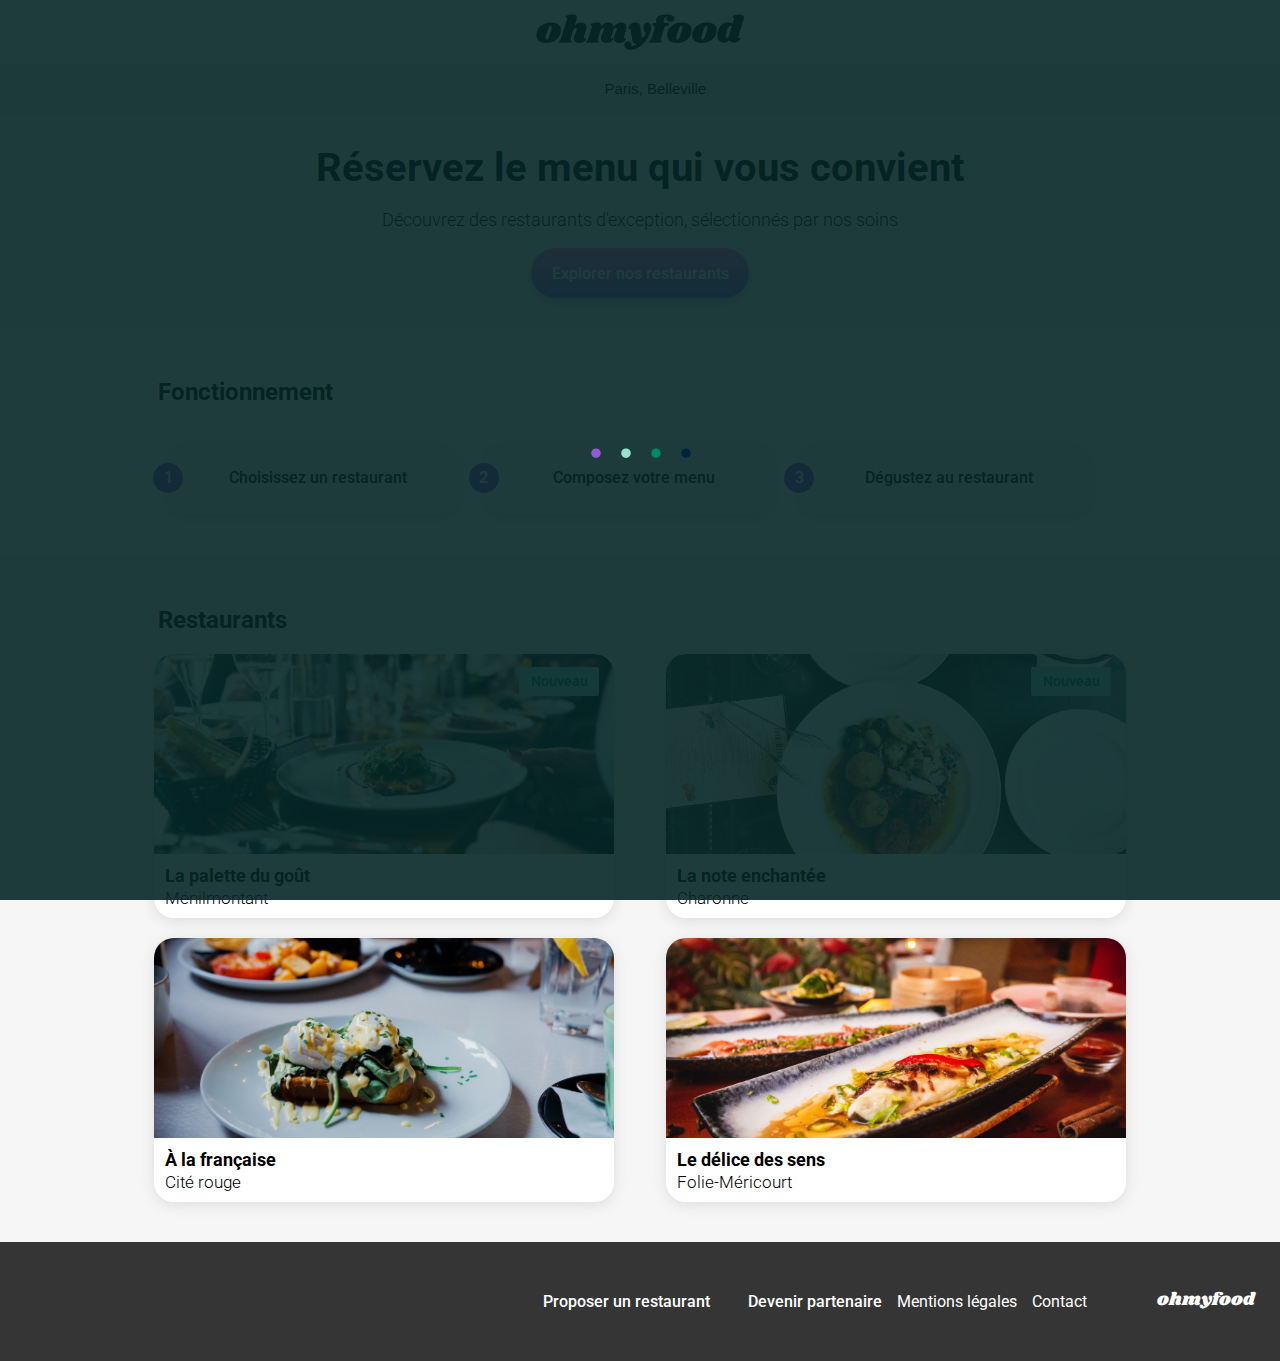
<file: index.html>
<!DOCTYPE html>
<html lang="fr">
  <head>
    <meta charset="utf-8" />
    <meta name="viewport" content="width=device-width, initial-scale=1" />
    <link rel="stylesheet" href="assets/css/main.css" />
    <link rel="preconnect" href="https://fonts.googleapis.com" />
    <link rel="preconnect" href="https://fonts.gstatic.com" crossorigin />
    <link
      href="https://fonts.googleapis.com/css2?family=Roboto:ital,wght@0,100;0,300;0,400;0,500;0,700;0,900;1,100;1,300;1,400;1,500;1,700;1,900&family=Shrikhand&display=swap"
      rel="stylesheet"
    />
    <link
      rel="stylesheet"
      href="https://cdnjs.cloudflare.com/ajax/libs/font-awesome/6.2.1/css/all.min.css"
      integrity="sha512-MV7K8+y+gLIBoVD59lQIYicR65iaqukzvf/nwasF0nqhPay5w/9lJmVM2hMDcnK1OnMGCdVK+iQrJ7lzPJQd1w=="
      crossorigin="anonymous"
      referrerpolicy="no-referrer"
    />
    <title>OhMyFood</title>
  </head>
  <body>
    <div class="loader-container">
      <div class="container">
        <div class="loader"></div>
        <div class="dots">
          <div>.</div>
          <div>.</div>
          <div>.</div>
          <div>.</div>
        </div>
      </div>
    </div>
    <div class="main-container">
      <header class="homepage-header">
        <img
          src="assets/images/logo/ohmyfood.png"
          alt="logo OhMyFood"
          class="Logo"
        />
        <div class="search-bar">
          <i id="localisation" class="fa-solid fa-location-dot"></i>
          <input
            type="search"
            id="lieu-rechercher"
            placeholder="Paris, Belleville"
          />
        </div>
      </header>
      <main>
        <section class="title-and-intro">
          <h1>Réservez le menu qui vous convient</h1>
          <p>
            Découvrez des restaurants d'exception, sélectionnés par nos soins
          </p>
          <a href="#restaurants"><button>Explorer nos restaurants</button></a>
        </section>
        <section class="operation">
          <div class="operation-list">
            <h2>Fonctionnement</h2>

            <ul>
              <li>
                <div class="num">1</div>
                <div class="operation-title">
                  <i class="num-icons fa-solid fa-mobile-screen-button"></i
                  >Choisissez un restaurant
                </div>
              </li>
              <li>
                <div class="num">2</div>
                <div class="operation-title">
                  <i class="num-icons fa-solid fa-list-ul"></i>Composez votre
                  menu
                </div>
              </li>
              <li>
                <div class="num">3</div>
                <div class="operation-title">
                  <i class="fa-solid fa-store"></i>Dégustez au restaurant
                </div>
              </li>
            </ul>
          </div>
        </section>
        <section class="restaurants" id="restaurants">
          <div class="restaurants-container">
            <h2>Restaurants</h2>
            <div class="restaurants-cards">
              <a href="/OhMyFood/restaurants/menu-palette-du-gout.html">
                <article class="card">
                  <div class="card-new">Nouveau</div>
                  <img
                    src="./assets/images/restaurants/jay-wennington-N_Y88TWmGwA-unsplash.jpg"
                    alt="Image du restaurant avec un plat"
                  />
                  <div class="card-content">
                    <div class="card-txt">
                      <h3 class="card-title">La palette du goût</h3>
                      <p class="card-subtitle">Ménilmontant</p>
                    </div>
                    <div class="card-heart">
                      <i class="fa-regular fa-heart empty-heart"></i>
                      <i class="fa-solid fa-heart full-heart"></i>
                    </div>
                  </div>
                </article>
              </a>
              <a href="/OhMyFood/restaurants/menu-note-enchantée.html">
                <article class="card">
                  <div class="card-new">Nouveau</div>
                  <img
                    src="./assets/images/restaurants/stil-u2Lp8tXIcjw-unsplash.jpg"
                    alt="Image du restaurant avec un plat"
                  />
                  <div class="card-content">
                    <div class="card-txt">
                      <h3 class="card-title">La note enchantée</h3>
                      <p class="card-subtitle">Charonne</p>
                    </div>
                    <div class="card-heart">
                      <i class="fa-regular fa-heart empty-heart"></i>
                      <i class="fa-solid fa-heart full-heart"></i>
                    </div>
                  </div>
                </article>
              </a>
              <a href="/OhMyFood/restaurants/menu-a-la-française.html">
                <article class="card">
                  <img
                    src="./assets/images/restaurants/toa-heftiba-DQKerTsQwi0-unsplash.jpg"
                    alt="Image du restaurant avec un plat"
                  />
                  <div class="card-content">
                    <div class="card-txt">
                      <h3 class="card-title">À la française</h3>
                      <p class="card-subtitle">Cité rouge</p>
                    </div>
                    <div class="card-heart">
                      <i class="fa-regular fa-heart empty-heart"></i>
                      <i class="fa-solid fa-heart full-heart"></i>
                    </div>
                  </div>
                </article>
              </a>
              <a href="/OhMyFood/restaurants/menu-délice-des-sens.html">
                <article class="card">
                  <img
                    src="./assets/images/restaurants/louis-hansel-shotsoflouis-qNBGVyOCY8Q-unsplash.jpg"
                    alt="Image du restaurant avec un plat"
                  />
                  <div class="card-content">
                    <div class="card-txt">
                      <h3 class="card-title">Le délice des sens</h3>
                      <p class="card-subtitle">Folie-Méricourt</p>
                    </div>
                    <div class="card-heart">
                      <i class="fa-regular fa-heart empty-heart"></i>
                      <i class="fa-solid fa-heart full-heart"></i>
                    </div>
                  </div>
                </article>
              </a>
            </div>
          </div>
        </section>
      </main>
      <footer>
        <h3>ohmyfood</h3>
        <div class="footer-container">
          <a href="#">
            <i class="fa-solid fa-utensils"></i>
            <span class="bold-text">Proposer un restaurant</span>
          </a>
          <a href="#">
            <i class="fa-solid fa-handshake-angle"></i>
            <span class="bold-text">Devenir partenaire</span>
          </a>
          <a href="#"> Mentions légales </a>
          <a href="mailto:ohmyfood@outlook.com"> Contact </a>
        </div>
      </footer>
    </div>
  </body>
</html>
</file>
<file: assets/css/main.css>
@charset "UTF-8";
/*Variables couleurs*/
/*Variables font*/
/*Variable breakpoint Desktop*/
body {
  margin: 0 auto;
  padding: 0;
}

a {
  color: inherit;
  text-decoration: none;
}

footer {
  display: flex;
  flex-direction: column;
  background-color: #353535;
  padding-left: 27px;
}
@media (min-width: 1024px) {
  footer {
    flex-direction: row-reverse;
    gap: 70px;
    padding: 30px 25px 30px 25px;
  }
}
footer h3 {
  color: #FFFFFF;
  font-size: 18px;
  font-weight: 400;
  font-family: "Shrikhand";
  padding-top: 15px;
  margin-top: 0;
}
footer a {
  display: flex;
  align-items: center;
  color: #FFFFFF;
  font-size: 16px;
  font-weight: 400;
  font-family: "Roboto";
  gap: 5px;
}
footer i {
  padding-right: 7px;
  width: 11px;
  height: 13px;
  font-size: 14px;
}
footer .bold-text {
  font-weight: 500;
}

.footer-container {
  display: flex;
  flex-direction: column;
  gap: 5px;
}
@media (min-width: 1024px) {
  .footer-container {
    flex-direction: row;
    gap: 15px;
  }
}

.homepage-header {
  display: flex;
  justify-content: center;
  flex-wrap: wrap;
  width: 100%;
}

.test {
  margin: 14px auto;
  height: 30px;
}

.Logo {
  height: 36px;
  margin: 14px auto;
}

.search-bar {
  width: 100%;
  background-color: #EAEAEA;
  display: flex;
  align-items: center;
  justify-content: center;
  height: 50px;
  box-shadow: 0 4px 4px 0 rgba(0, 0, 0, 0.25), inset 0 3px 4px 0 rgba(0, 0, 0, 0.25);
}
@media (min-width: 1024px) {
  .search-bar {
    box-shadow: none;
  }
}

#localisation {
  display: flex;
  justify-content: center;
  align-items: center;
  height: 16px;
  width: 18px;
  color: rgb(0, 0, 0);
  margin-right: 17px;
}

input {
  border: none;
  background-color: #EAEAEA;
  color: black;
  outline: none;
  width: 110px;
}

input::-moz-placeholder {
  color: rgb(0, 0, 0);
  font-size: 15px;
  font-weight: 500;
  width: 110px;
}

input::placeholder {
  color: rgb(0, 0, 0);
  font-size: 15px;
  font-weight: 500;
  width: 110px;
}

.menu-header {
  display: flex;
  justify-content: center;
  flex-wrap: wrap;
  width: 100%;
  height: 65px;
}

.menu-nav {
  display: flex;
  justify-content: center;
  align-items: center;
}
.menu-nav a {
  display: flex;
  align-items: center;
}
.menu-nav i {
  font-size: 30px;
  height: 16px;
  align-content: center;
  padding-left: 20px;
}

.title-and-intro {
  display: flex;
  flex-direction: column;
  flex-wrap: wrap;
  align-items: center;
  width: 100%;
  background-color: #F6F6F6;
  padding-bottom: 30px;
}
.title-and-intro h1 {
  font-family: "Roboto";
  text-align: center;
  font-weight: 700;
  font-size: 24px;
  width: 275px;
  margin-bottom: 0;
  margin-top: 30px;
}
@media (min-width: 1024px) {
  .title-and-intro h1 {
    width: 100%;
    font-size: 40px;
  }
}
.title-and-intro p {
  font-family: "Roboto";
  font-weight: 300;
  font-size: 18px;
  text-align: center;
}
.title-and-intro button {
  width: 218px;
  background: linear-gradient(#FF79DA, #9356DC);
  border-radius: 25px;
  border: none;
  height: 50px;
  font-weight: 500;
  font-size: 16px;
  color: #FFFFFF;
  font-family: "Roboto";
  text-align: center;
  box-shadow: 0 4px 10px 0 rgba(0, 0, 0, 0.25);
  transition: all 400ms ease;
}
.title-and-intro button:hover {
  box-shadow: 0 8px 20px 0 rgba(0, 0, 0, 0.5);
  filter: brightness(110%); /* Ajuste la luminosité */
}

.operation {
  width: 100%;
  height: 440px;
  display: flex;
  flex-direction: column;
}
@media (min-width: 1024px) {
  .operation {
    height: 228px;
  }
}
.operation-list {
  display: flex;
  flex-direction: column;
}
@media (min-width: 1024px) {
  .operation-list {
    width: 80%;
    margin: 0 auto;
  }
}
.operation h2 {
  padding-left: 30px;
  font-family: "Roboto";
  font-weight: 700;
  font-size: 24px;
  padding-top: 30px;
}
.operation ul {
  padding: 0;
  display: flex;
  flex-direction: column;
  justify-content: space-between;
  align-items: center;
  height: 300px;
}
@media (min-width: 1024px) {
  .operation ul {
    flex-direction: row;
    align-items: flex-start;
    gap: 25px;
    width: 90%;
    padding-left: 40px;
  }
}
.operation li {
  position: relative;
  background-color: #F6F6F6;
  display: flex;
  justify-content: center;
  align-items: center;
  width: 80%;
  height: 72px;
  border-radius: 20px;
  box-shadow: 0 4px 15px 0 rgba(0, 0, 0, 0.15);
  font-family: "Roboto";
  font-weight: 500;
  font-size: 16px;
}
@media (min-width: 1024px) {
  .operation li {
    width: 100%;
  }
}

.operation-title {
  width: 100%;
  text-align: center;
}

.fa-store {
  color: #9356DC;
  margin-right: 10px;
}

.num {
  height: 30px;
  width: 30px;
  background-color: #9356DC;
  border-radius: 20px;
  position: absolute;
  display: flex;
  align-items: center;
  justify-content: center;
  left: -15px;
  color: white;
}
.num-icons {
  color: gray;
  margin-right: 10px;
}

.restaurants {
  display: flex;
  flex-direction: column;
  background-color: #F6F6F6;
  padding-bottom: 20px;
}
.restaurants h2 {
  padding-left: 30px;
  font-family: "Roboto";
  font-weight: 700;
  font-size: 24px;
  padding-top: 30px;
}
.restaurants-cards {
  display: flex;
  flex-direction: column;
}
@media (min-width: 1024px) {
  .restaurants-cards {
    flex-direction: row;
    flex-wrap: wrap;
  }
}
.restaurants a {
  width: 90%;
  margin: auto;
}
@media (min-width: 1024px) {
  .restaurants a {
    width: 45%;
  }
}

.restaurants-container {
  display: flex;
  flex-direction: column;
  width: 100%;
}
@media (min-width: 1024px) {
  .restaurants-container {
    width: 80%;
    margin: 0 auto;
  }
}

.card {
  position: relative;
  background-color: white;
  border-radius: 20px;
  box-shadow: 0px 3px 15px rgba(0, 0, 0, 0.1);
  margin-bottom: 20px;
}
.card-new {
  position: absolute;
  top: 13px;
  right: 15px;
  background-color: #99E2D0;
  border-radius: 2px;
  width: 80px;
  height: 29px;
  display: flex;
  justify-content: center;
  align-items: center;
  font-family: "Roboto";
  color: #008766;
  font-size: 14px;
  font-weight: 500;
}
.card img {
  width: 100%;
  height: 200px;
  border-radius: 20px 20px 0 0;
  -o-object-fit: cover;
     object-fit: cover;
}
.card-content {
  display: flex;
  flex-direction: column;
  justify-content: center;
  align-items: flex-start;
  padding-left: 11px;
  height: 60px;
}
.card-title {
  font-weight: 700;
  font-size: 18px;
  font-family: "Roboto";
  padding-top: 15px;
  padding-bottom: 2px;
  margin: auto;
}
.card-subtitle {
  font-weight: 300;
  font-size: 17px;
  font-family: "Roboto";
  margin-top: 0;
}
.card-heart {
  align-self: flex-end;
  position: absolute;
  right: 57px;
  bottom: 48px;
  position: relative;
  font-size: 25px;
  cursor: pointer;
}
.card-heart:hover .empty-heart {
  opacity: 0;
}
.card-heart:hover .full-heart {
  opacity: 1;
}

.img-container img {
  width: 100%;
  height: 275px;
  -o-object-fit: cover;
     object-fit: cover;
  background-position: center;
}
@media (min-width: 1024px) {
  .img-container img {
    height: 361px;
  }
}

.container-menu {
  margin-top: -50px;
  position: relative;
  width: 100%;
  background-color: #F6F6F6;
  border-top-left-radius: 25px;
  border-top-right-radius: 25px;
  padding: 0 20px;
  box-sizing: border-box;
}
@media (min-width: 1024px) {
  .container-menu {
    padding: 0 100px;
    width: 70%;
    margin: -40px auto 0;
  }
}

.title-heart {
  display: flex;
  align-items: center;
}
@media (min-width: 1024px) {
  .title-heart {
    justify-content: center;
  }
}
.title-heart h1 {
  font-size: 28px;
  font-weight: 400;
  font-family: "Shrikhand";
  color: #101010;
}
.title-heart i {
  font-size: 25px;
  cursor: pointer;
  padding-left: 70px;
}

.heart-container {
  position: relative;
}
.heart-container:hover .empty-heart {
  opacity: 0;
}
.heart-container:hover .full-heart {
  opacity: 1;
}

.empty-heart {
  opacity: 1;
  position: absolute;
  top: -13px;
  right: -40px;
  transition: 4s;
  color: rgb(0, 0, 0);
}

.full-heart {
  opacity: 0;
  position: absolute;
  top: -13px;
  right: -40px;
  transition: 4s;
  background: linear-gradient(#FF79DA, #9356DC);
  -webkit-background-clip: text;
  -webkit-text-fill-color: transparent;
}

.menu-subtitle h2 {
  font-family: "Roboto";
  font-size: 21px;
  font-weight: 300;
  padding-left: 0;
  position: relative;
}
@media (min-width: 1024px) {
  .menu-subtitle h2 {
    padding-left: 5px;
  }
}
.menu-subtitle h2::after {
  content: "";
  position: absolute;
  top: 25px;
  left: 26px;
  width: 48px;
  height: 3px;
  background-color: #99E2D0;
  margin-top: 4px;
  transform: translateX(-50%); /* Centre horizontalement */
}
@media (min-width: 1024px) {
  .menu-subtitle h2::after {
    left: 30px;
  }
}

.menu-container {
  display: flex;
  overflow: hidden;
  background-color: white;
  border-radius: 20px;
  box-shadow: 0px 3px 15px rgba(0, 0, 0, 0.1);
  margin-bottom: 20px;
}

.menu-txt-container {
  display: flex;
  flex: 1;
  transition: 2s;
  align-items: flex-end;
}

.menu-title-container {
  flex: 1;
  padding-left: 15px;
  font-family: "Roboto";
  font-size: 18px;
  font-weight: 500;
  white-space: nowrap;
  overflow: hidden;
}
.menu-title-container h3 {
  margin: 0;
  padding-top: 8px;
  padding-bottom: 8px;
  max-width: 311px;
  overflow: hidden;
  text-overflow: ellipsis;
  white-space: nowrap;
}
.menu-title-container p {
  padding-bottom: 8px;
  margin: 0;
  position: relative;
  font-family: "Roboto";
  font-size: 15px;
  font-weight: 300;
  max-width: 300px;
  overflow: hidden;
  text-overflow: ellipsis;
  white-space: nowrap;
}

.menu-price-container {
  padding-bottom: 8px;
  padding-right: 45px;
  margin: 0;
  font-family: "Roboto";
  font-size: 15px;
  font-weight: 700;
}

.check {
  display: flex;
  justify-content: center;
  align-items: center;
  background-color: #99E2D0;
  color: white;
  width: 50px;
  margin-right: -80px;
  transition: 2s;
}

.menu-container:hover .check {
  margin-right: 0;
}

.menu-container:hover .menu-txt-container {
  width: calc(100% - 70px);
}

.button-order {
  display: flex;
  justify-content: center;
  padding: 30px 0;
}
.button-order button {
  width: 218px;
  background: linear-gradient(#FF79DA, #9356DC);
  border-radius: 25px;
  border: none;
  height: 50px;
  font-weight: 500;
  font-size: 16px;
  color: #FFFFFF;
  font-family: "Roboto";
  text-align: center;
  box-shadow: 0 4px 10px 0 rgba(0, 0, 0, 0.25);
  transition: all 400ms ease;
}
.button-order button:hover {
  box-shadow: 0 8px 20px 0 rgba(0, 0, 0, 0.5);
  filter: brightness(110%); /* Ajuste la luminosité */
}

.animationEntrees {
  opacity: 0;
  animation: menuAnimation 3s ease forwards;
  animation-delay: 0.2s; /* Délai pour le groupe d'entrées */
  padding-bottom: 5px;
}

.animationPlats {
  opacity: 0;
  animation: menuAnimation 3s ease forwards;
  animation-delay: 0.6s; /* Délai pour le groupe de plats */
  padding-bottom: 5px;
}

.animationDesserts {
  opacity: 0;
  animation: menuAnimation 3s ease forwards;
  animation-delay: 1s; /* Délai pour le groupe de desserts */
  padding-bottom: 5px;
}

@keyframes menuAnimation {
  from {
    opacity: 0;
    transform: translateX(100%);
  }
  to {
    opacity: 1;
    transform: translateX(0);
  }
}
.loader-container {
  display: flex;
  position: fixed;
  width: 100vw;
  z-index: 1;
  justify-content: center;
  align-items: center;
  min-height: 100vh;
  background: rgba(5, 39, 39, 0.9);
  animation: endAnimation 3s forwards;
}

@keyframes endAnimation {
  from {
    visibility: visible;
  }
  to {
    visibility: hidden;
  }
}
.container {
  position: relative;
}

.loader {
  position: relative;
  width: 200px;
  height: 200px;
  border-radius: 50%;
  animation: ring 3s linear infinite;
}

@keyframes ring {
  0% {
    transform: rotate(0deg);
    box-shadow: 1px 5px 2px #99e2d0;
  }
  25% {
    transform: rotate(120deg);
    box-shadow: 1px 5px 2px #008766;
  }
  50% {
    transform: rotate(240deg);
    box-shadow: 1px 5px 2px #003a68;
  }
  100% {
    transform: rotate(360deg);
    box-shadow: 1px 5px 2px #9356dc;
  }
}
.dots {
  display: flex;
  position: absolute;
  top: 35px;
  left: 41px;
}

@keyframes bounce {
  0%, 20%, 50%, 80%, 100% {
    transform: translateY(0);
  }
  40% {
    transform: translateY(-30px);
  }
  60% {
    transform: translateY(-15px);
  }
}
.dots div {
  display: inline-block;
  animation: bounce 3s infinite;
  color: #9356dc;
  font-size: 80px;
  margin: 0 5px;
}

.dots div:nth-child(2) {
  animation-delay: 0.2s;
  color: #99e2d0;
}

.dots div:nth-child(3) {
  animation-delay: 0.7s;
  color: #008766;
}

.dots div:nth-child(4) {
  animation-delay: 1.1s;
  color: #00223d;
}/*# sourceMappingURL=main.css.map */
</file>
